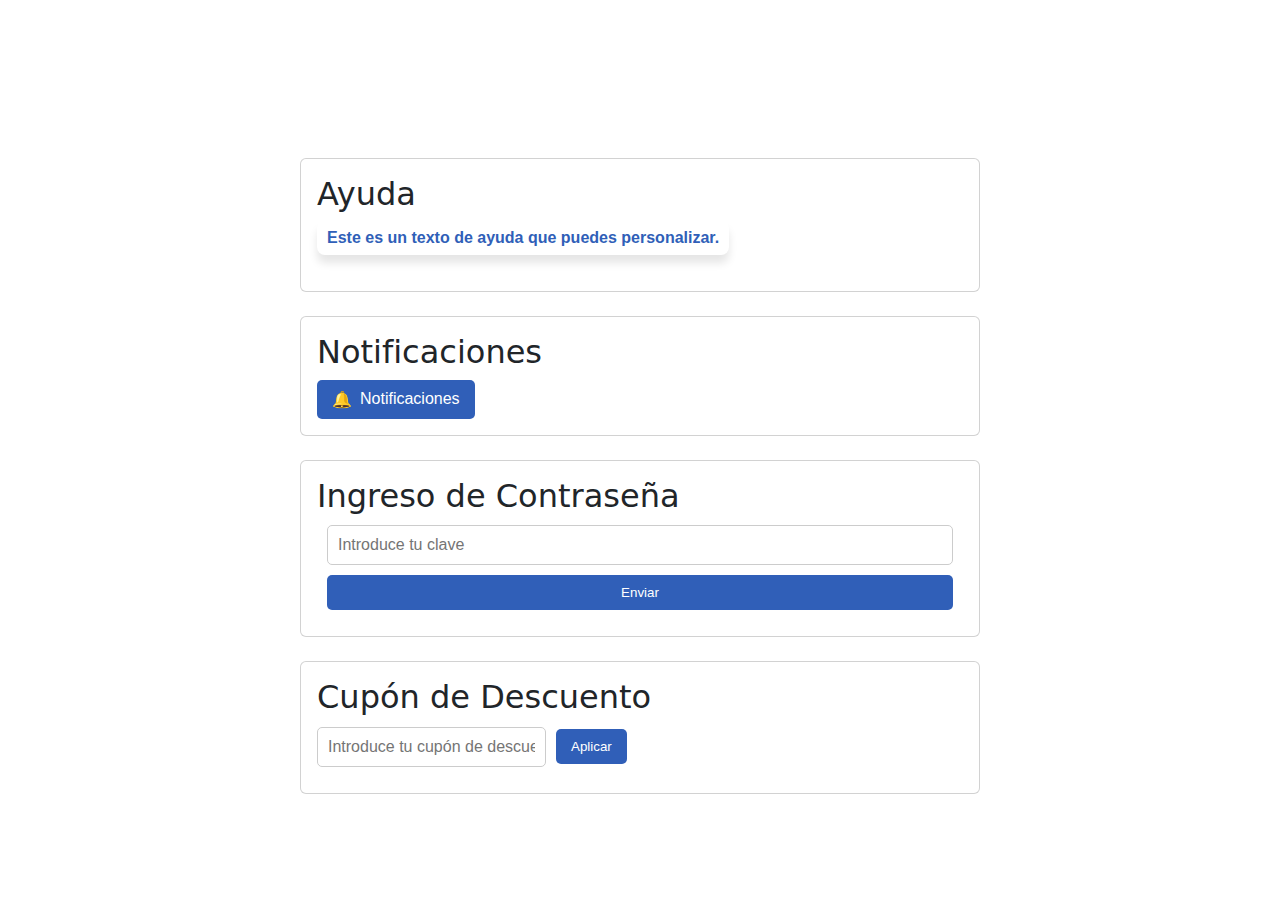
<file: 02-11-2024/index.html>
<!DOCTYPE html>
<html lang="es">
<head>
    <meta charset="UTF-8">
    <meta name="viewport" content="width=device-width, initial-scale=1.0">
    <title>Componentes</title>
    <link href="https://cdn.jsdelivr.net/npm/bootstrap@5.3.3/dist/css/bootstrap.min.css" rel="stylesheet" integrity="sha384-QWTKZyjpPEjISv5WaRU9OFeRpok6YctnYmDr5pNlyT2bRjXh0JMhjY6hW+ALEwIH" crossorigin="anonymous">
    <script src="https://cdn.jsdelivr.net/npm/bootstrap@5.3.3/dist/js/bootstrap.bundle.min.js" integrity="sha384-YvpcrYf0tY3lHB60NNkmXc5s9fDVZLESaAA55NDzOxhy9GkcIdslK1eN7N6jIeHz" crossorigin="anonymous"></script>
    <script defer src="componentes.js"></script> 
    <style>
        body {
            padding: 20px;
            background-image: url('https://img.freepik.com/vector-gratis/fondo-hexagonal-degradado_23-2148944164.jpg?semt=ais_hybrid'); 
            background-size: cover; 
            background-position: center; 
            background-repeat: no-repeat; 
        }
        h1 {
            text-align: center;
            margin-bottom: 30px;
            color: white; 
        }
    </style>
</head>
<body>

    <div class="container" style="max-width: 800px; padding: 60px; margin: auto;">
        <h1>Componentes Web</h1>

        <div class="card mb-4" >
            <div class="card-body">
                <h2>Ayuda</h2>
                <ayudas-span>Este es un texto de ayuda que puedes personalizar.</ayudas-span>
            </div>
        </div>

        <div class="card mb-4">
            <div class="card-body">
                <h2>Notificaciones</h2>
                <notificaciones-button></notificaciones-button>
            </div>
        </div>

        <div class="card mb-4">
            <div class="card-body">
                <h2>Ingreso de Contraseña</h2>
                <caja-clave></caja-clave>
            </div>
        </div>

        <div class="card mb-4">
            <div class="card-body">
                <h2>Cupón de Descuento</h2>
                <cupon-descuento></cupon-descuento>
            </div>
        </div>
    </div>


</body>
</html>
</file>
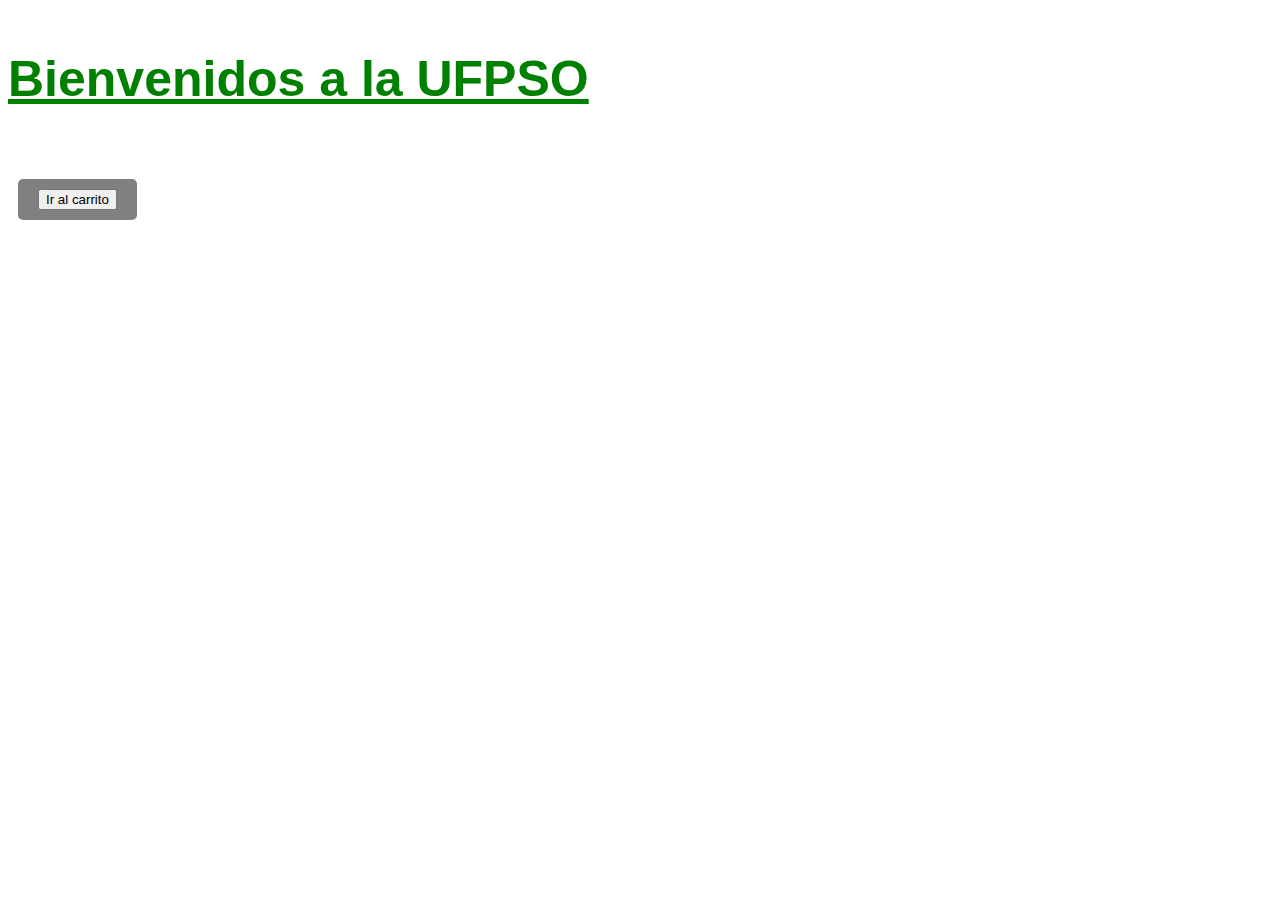
<file: 12-10-2024/index.html>
<!DOCTYPE html>
<html lang="es">
<head>
    <meta charset="UTF-8">
    <meta name="viewport" content="width=device-width, initial-scale=1.0">
    <title>Document</title>
    <script src="componentes.js"></script>
</head>
<body>
    
    <titleverde-ufpso>
        
    </titleverde-ufpso>
    <button-ufpso></button-ufpso>
</body>
</html>
</file>
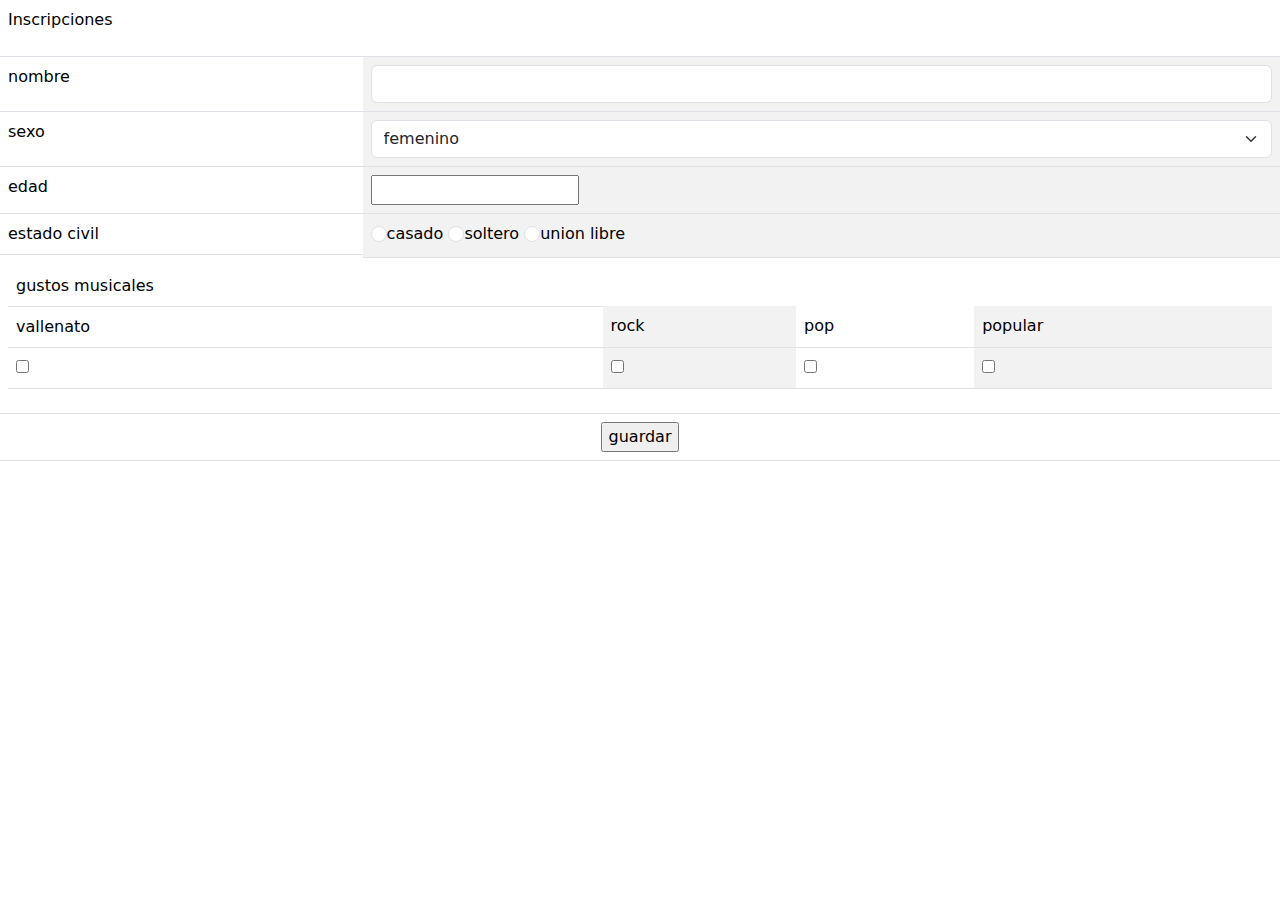
<file: 31-08-2024/index.html>
<!DOCTYPE html>
<html lang="en">
<head>
    <link href="https://cdn.jsdelivr.net/npm/bootstrap@5.3.3/dist/css/bootstrap.min.css" rel="stylesheet" integrity="sha384-QWTKZyjpPEjISv5WaRU9OFeRpok6YctnYmDr5pNlyT2bRjXh0JMhjY6hW+ALEwIH" crossorigin="anonymous">  
    <script src="https://cdn.jsdelivr.net/npm/bootstrap@5.3.3/dist/js/bootstrap.bundle.min.js" integrity="sha384-YvpcrYf0tY3lHB60NNkmXc5s9fDVZLESaAA55NDzOxhy9GkcIdslK1eN7N6jIeHz" crossorigin="anonymous"></script>
    <meta charset="UTF-8">
    <meta name="viewport" content="width=device-width, initial-scale=1.0">
    <title>Document</title>
</head>
<body>
    <table class="table table-striped-columns">
        <tr><td colspan="2">
            <p class="fs-6">Inscripciones</p>
        </td></tr>
        <tr>
            <td>nombre</td><td><input type="text" class="form-control" ></td>
        </tr>
        <tr>
            <td>sexo</td>
            <td><select name="genero" class="form-select">
                    <option value="femenino">femenino</option>
                    <option value="masculino">masculino</option>
                    <option value="otro">otro</option>
                </select>
            </td>
        </tr>
        <tr>
            <td>edad</td>
            <td>
                <input type="number">
            </td>
        </tr>
        <tr><td class="form-check">estado civil</td><td><input class="form-check-input" type="radio" name="grupo1" value="casado">casado
                                     <input class="form-check-input" type="radio" name="grupo1" value="soltero">soltero
                                     <input class="form-check-input" type="radio" name="grupo1" value="union libre">union libre
            </td>
        </tr>
        <tr>
            <td colspan="2">
                <table class="table table-striped-columns">
                <tr><td>gustos musicales</td></tr>
                    <tr>
                        <td>vallenato</td>
                        <td>rock</td>
                        <td>pop</td>
                        <td>popular</td>
                    </tr>
                        <tr>
                        <td><input type="checkbox" name="vallenato" value="option1"></td>
                        <td><input type="checkbox" name="rock" value="option1"></td>
                        <td><input type="checkbox" name="pop" value="option1"></td>
                        <td><input type="checkbox" name="popular" value="option1"></td>
                    </tr>                
                </table>
            </td>
        </tr>
            <tr>
                <td colspan="2" align="center">
                <input type="button" name="guardar" value="guardar">
                </td>
            </tr>
        </table>
</body>
</html>
</file>
